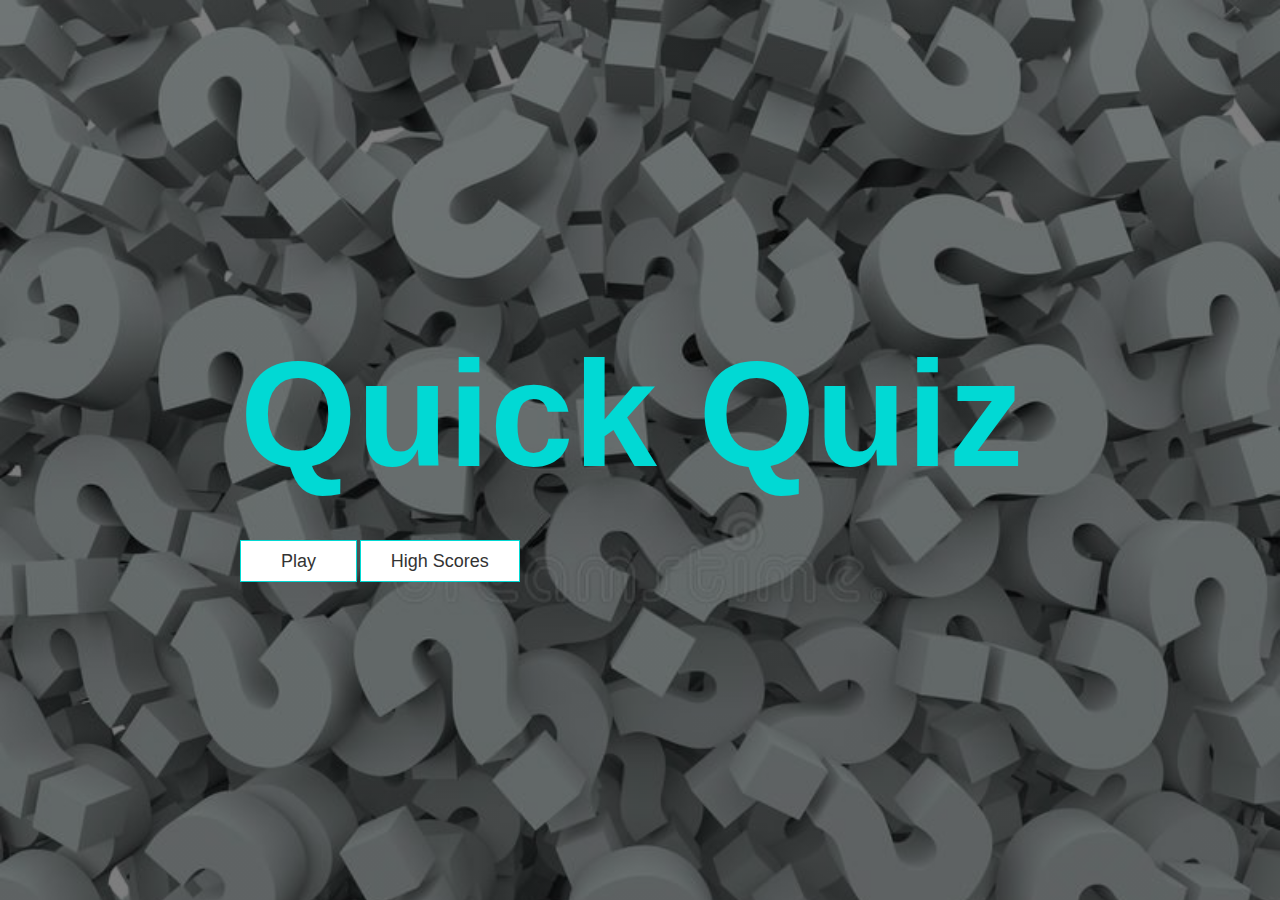
<file: index.html>
<!DOCTYPE html>
<html lang="en">

<head>
    <meta charset="UTF-8">
    <meta http-equiv="X-UA-Compatible" content="IE=edge" />
    <meta name="viewport" content="width=device-width, initial-scale=1.0">
    <title>Quiz Game</title>
    <link rel="stylesheet" href="app.css" />
</head>

<body>
    <div class="container">
        <div class="home" class="flex-center flex-column">
            <h1>Quick Quiz</h1>
            <a class="btn-1" href="/quiz.html">Play</a>
            <a class="btn" href="/high.html">High Scores</a>
        </div>
    </div>
    <!-- <script src="quiz.js"></script> -->
</body>

</html>
</file>
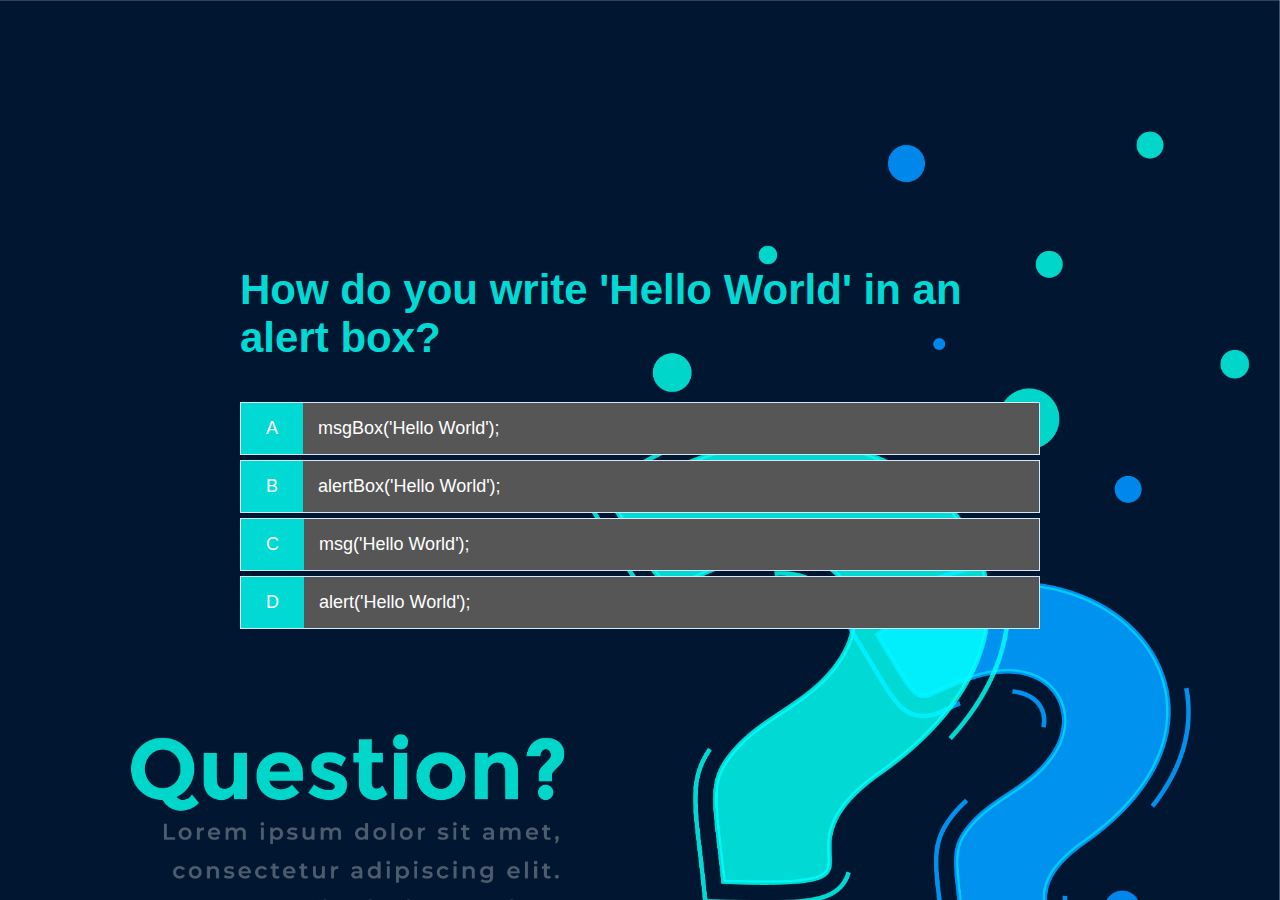
<file: quiz.html>
<!DOCTYPE html>
<html lang="en">

<head>
    <meta charset="UTF-8">
    <meta http-equiv="X-UA-Compatible" content="IE=edge">
    <meta name="viewport" content="width=device-width, initial-scale=1.0">
    <title>Document</title>
    <link rel="stylesheet" href="app.css" />
    <link rel="stylesheet" href="game.css" />
</head>

<body>
    <div class="container">
        <div id="game" class="justify-center flex-column">
            <h2 id="question" class="head">What is the answer to this questions?</h2>
            <div class="choice-container">
                <p class="choice-prefix">A</p>
                <p class="choice-text" data-number="1">Choice 1</p>
            </div>
            <div class="choice-container">
                <p class="choice-prefix">B</p>
                <p class="choice-text" data-number="2">Choice 2</p>
            </div>
            <div class="choice-container">
                <p class="choice-prefix">C</p>
                <p class="choice-text" data-number="3">Choice 3</p>
            </div>
            <div class="choice-container">
                <p class="choice-prefix">D</p>
                <p class="choice-text" data-number="4">Choice 4</p>
            </div>
        </div>
    </div>
    <script src="quiz.js"></script>
</body>

</html>
</file>
<file: app.css>
:root {
    /* background-image: url(/image/quz.jfif); */
    background: linear-gradient(rgba(0, 0, 0, 0.5), rgba(0, 0, 0, 0.5)), url(/image/quz.jfif);
    background-size: 100%;
    background-position: cover;
    font-size: 62.5%;
    color: #333;
}

* {
    box-sizing: border-box;
    font-family: Arial, Helvetica, sans-serif;
    margin: 0;
    padding: 0;
}

h1,
h2,
h3,
h4 {
    margin-bottom: 1rem;
}


h1 {
    font-size: 15rem;
    color: #01D9D4;
    margin-bottom: 5rem;
}

h1>span {
    font-size: 2.4rem;
    font-weight: 500;
}

h2 {
    font-size: 4.2rem;
    margin-bottom: 4rem;
    color: red;
    font-weight: 700;
}

h3 {
    font-size: 2.8rem;
    font-weight: 500;
}

/* UTILITIES */

.container {
    width: 100vw;
    height: 100vh;
    display: flex;
    justify-content: center;
    align-items: center;
    max-width: 80rem;
    margin: 0 auto;
}

.container>* {
    width: 100%;
}

.flex-column {
    display: flex;
    flex-direction: column;
}

.flex-center {
    justify-content: center;
    align-items: center;
}

.justify-center {
    justify-content: center;
}

.text-center {
    text-align: center;
}

.hidden {
    display: none;
}

/* BUTTONS */
.btn {
    font-size: 1.8rem;
    padding: 1rem 3rem;
    width: 20rem;
    text-align: center;
    border: 0.1rem solid #01D9D4;
    margin-bottom: 1rem;
    text-decoration: none;
    color: #333;
    background-color: white;
}

.btn-1 {
    font-size: 1.8rem;
    padding: 1rem 4rem;
    width: 20rem;
    text-align: center;
    border: 0.1rem solid #01D9D4;
    margin-bottom: 1rem;
    text-decoration: none;
    color: #333;
    background-color: white;
}

.btn:hover {
    cursor: pointer;
    box-shadow: 0 0.4rem 1.4rem 0 #01D9D4;
    transform: translateY(-0.1rem);
    transition: transform 150ms;
}

.btn-1:hover {
    cursor: pointer;
    box-shadow: 0 0.4rem 1.4rem 0 #01D9D4;
    transform: translateY(-0.1rem);
    transition: transform 150ms;
}

.btn[disabled]:hover {
    cursor: not-allowed;
    box-shadow: none;
    transform: none;
}
</file>
<file: game.css>
:root {
    background-image: url(/image/17973863.jpg);
    background-position: cover;
    font-size: 62.5%;
    color: #333;
}


.choice-container {
    display: flex;
    margin-bottom: 0.5rem;
    width: 100%;
    font-size: 1.8rem;
    border: 0.1rem solid rgb(86, 165, 235, 0.25);
    background-color: white;
}

.choice-container:hover {
    cursor: pointer;
    box-shadow: 0 0.4rem 1.4rem 0 rgba(86, 185, 235, 0.5);
    transform: translateY(-0.1rem);
    transition: transform 150ms;
}

.choice-prefix {
    padding: 1.5rem 2.5rem;
    background-color: #01D9D4;
    color: white;
}

.choice-text {
    padding: 1.5rem 2.5rem;
    background-color: #565656;
    color: #fff;
}

.choice-text {
    padding: 1.5rem;
    width: 100%;
}

.head {
    color: #01D9D4;
}

.correct {
    background-color: green;
}

.incorrect {
    background-color: red;
}
</file>
